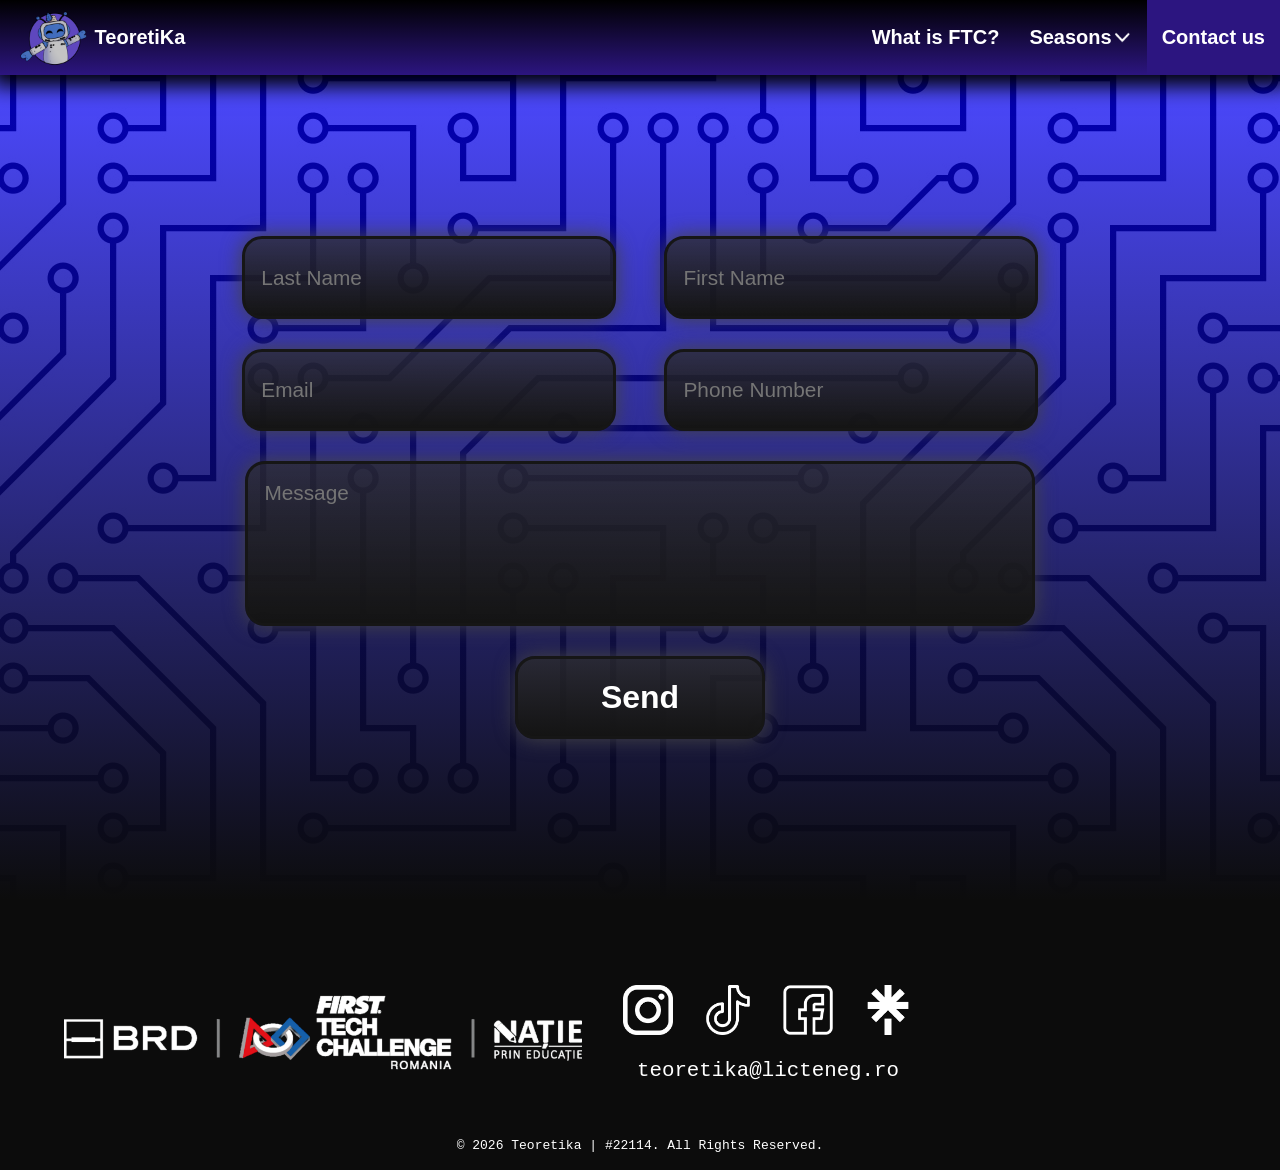
<file: contact.html>
<!doctype html>

<html lang="en" xmlns="http://www.w3.org/1999/xhtml">

<head>
  <meta charset="utf-8" />
  <meta name="viewport" content="width=device-width,initial-scale=1.0" />
  <title>Teoretika | 22114</title>
  <link rel="icon" type="image/x-icon" href="Images/teo.svg" />
  <link rel="stylesheet" href="sscontact.css" />
</head>

<body>
  <nav class="navbar">
    <div class="navbar_logo">
      <img class="resize" src="Images/teo.png" />
      <a href="index.html">
        <p>TeoretiKa</p>
      </a>
    </div>
    <div class="navbar_menu">
      <a href="/ftc.html">
        <div class="navbar_item">
          <p>What is FTC?</p>
        </div>
      </a>

      <div class="navbar_item" id="Dropdown">
        <p>Seasons</p>
        <img src="Images/arrowdown.png" />
        <div class="dropdown">
          <a href="season10.html">
            <div class="dropdown_item">
              <p>Season 10</p>
            </div>
          </a>
          <a href="season9.html">
            <div class="dropdown_item">
              <p>Season 9</p>
            </div>
          </a>
        </div>
      </div>
      <div class="navbar_item" id="on">
        <p>Contact us</p>
      </div>
    </div>
      <div class="phone_nav" onclick="Show_menu()">
        <div class="line1"></div>
        <div class="line1"></div>
        <div class="line1"></div>
      </div>
  </nav>
  <div class="topnav">
 <div id="menu_tabs" style="display: none;">
    <a href="/ftc.html">What is FTC?</a>
    <a href="javascript:void(0);" onclick="Show_seasons()">Seasons<img class="arrow" src="Images/arrowdown.png"></a>
    <div id="seasons" style="display: none;">
        <a href="season10.html">Season 10</a>
        <a href="season9.html">Season 9</a>
    </div>
    <a>Contact us</a>
</div>
  </div>

<script>
function Show_menu() {
  var x = document.getElementById("menu_tabs");
  if (x.style.display === "block") {
    x.style.display = "none";
  } else {
    x.style.display = "block";
  }
}
function Show_seasons() {
  var x = document.getElementById("seasons");
  if (x.style.display === "block") {
    x.style.display = "none";
  } else {
    x.style.display = "block";
  }
}
</script>

  <div class="main">
    <form id="contact-form" class="main_container" action="https://formspree.io/f/xljrddol" method="POST">
    <p id="form-status" class="form_status"></p>
  <input class="main_box" type="text" name="LastName" placeholder="Last Name" required />
  <input class="main_box" type="text" name="FirstName" placeholder="First Name" required />
  <input class="main_box" type="email" name="Email" placeholder="Email" required />
  <input  class="main_box" type="tel"  name="Phone"  placeholder="Phone Number"  required pattern="[0-9]+" title="Please enter only numbers." />
  <textarea class="main_box" name="Message" placeholder="Message"></textarea>
  <input class="main_box" type="submit" id="submit" value="Send" />

</form>

    <div class="main_g"></div>
  </div>

  <!-- FOOTER -->

  <div class="footer">
    <div class="ftc">
      <img src="Images/ftc.png" />
    </div>
    <div class="contact">
      <div class="links">
        <a href="https://www.instagram.com/teoretikaftc/" target="_blank" rel="noopener noreferrer">
          <div class="links_box"><img src="Images/instagram.png" /></div>
        </a>
        <a href="https://www.tiktok.com/@teoretikaftc" target="_blank" rel="noopener noreferrer">
          <div class="links_box"><img src="Images/tiktok.png" /></div>
        </a>
        <a href="https://www.facebook.com/profile.php?id=61581555331622" target="_blank" rel="noopener noreferrer">
          <div class="links_box"><img src="Images/facebook.png" /></div>
        </a>
        <a href="https://linktr.ee/teoretika?utm_source=ig&utm_medium=social&utm_content=link_in_bio" target="_blank"
          rel="noopener noreferrer">
          <div class="links_box"><img src="Images/linktree.png" /></div>
        </a>
      </div>
      <div class="email">
        <p>teoretika@licteneg.ro</p>
      </div>
    </div>
    <div class="copyright">
      <p>© 2026 Teoretika | #22114. All Rights Reserved.</p>
    </div>
  </div>
  <script>
    document.addEventListener('DOMContentLoaded', () => {
      const form = document.getElementById('contact-form');
      const status = document.getElementById('form-status');
      const submitBtn = document.getElementById('submit');

      if (!form) return;

      form.addEventListener('submit', async (e) => {
        e.preventDefault();

        const originalBtnValue = submitBtn.value;
        submitBtn.value = 'Sending...';
        submitBtn.disabled = true;

        const data = new FormData(form);

        // Preluăm valoarea câmpului de telefon
const phoneInput = form.querySelector('input[name="Phone"]');
const phoneRegex = /^[0-9]+$/; // Expresie care permite doar cifre

if (!phoneRegex.test(phoneInput.value.trim())) {
  status.innerText = 'Te rugăm să introduci un număr de telefon valid (doar cifre).';
  status.classList.add('error');
  submitBtn.value = originalBtnValue;
  submitBtn.disabled = false;
  return; // Oprește trimiterea
}

        try {
          const response = await fetch(form.action, {
            method: form.method,
            body: data,
            headers: {
              'Accept': 'application/json'
            }
          });

          if (response.ok) {
            status.innerText = 'Message sent successfully!';
            status.style.color = '#4CAF50';
            status.style.display = 'block';
            form.reset();
          } else {
            const responseData = await response.json();
            if (Object.hasOwn(responseData, 'errors')) {
              status.innerText = responseData.errors.map(error => error["message"]).join(", ");
              
            } else {
              status.innerText = 'Oops! There was a problem submitting your form.';
            }
            status.style.color = '#f44336';
            status.style.display = 'block';
            status.style.textShadow = '-1px -1px 0 #E0998B, 1px -1px 0 #E0998B, -1px 1px 0 #E0998B, 1px 1px 0 #E0998B';
          }
        } catch (error) {
          status.innerText = 'Oops! There was a network problem.';
          status.style.color = '#f44336';
          status.style.display = 'block';
          
        } finally {
          submitBtn.value = originalBtnValue;
          submitBtn.disabled = false;
        }
      });
    });
  </script>
</body>

</html>
</file>
<file: sscontact.css>
*{
    box-sizing:border-box;
    margin:0;
    padding:0;
}

*::selection {
  background: #00000069;
  color: rgb(115, 0, 202);
  text-shadow: none;
}

body {
    overflow-x: hidden;
}

    /*navbar start*/

.navbar{
    position: sticky;
    top:0;
    height:75px;
    width:auto;
    background: linear-gradient(black,rgb(44, 21, 128)) top center;
    display:flex;
    box-shadow: 1px 1px 20px 10px;
    z-index: 9999;
}

.navbar p, a{
    color:white;
    font-weight: bold;
    font-family: sans-serif;
    text-decoration: none;
    font-size:20px
}

.navbar_menu{
    right:0;
    position:absolute;
    width:auto;
    height:75px;
    flex-direction:row;
    display: flex;
    justify-content: flex-end;
}

.navbar_item{
    display: flex;
    height: 100%;
    align-items: center;
    padding:15px;
    position: relative;
}

#on {
    background-color: rgb(44, 21, 128);
}

#onn{
    background-color: #274fff;
}

.navbar_item:not(#on):hover{
    background: linear-gradient(#5739ff,rgb(41, 3, 255)) top center;
}

.navbar_item img{
    width:20px;
}

.dropdown{
    display: none;
    top:75px;
    width: 100%;
    position:absolute;
    left: 0;
    background-color: rgb(41, 3, 255);
    flex-direction: column;
    height: auto;
}

#Dropdown:hover .dropdown{
    display: flex;
    animation: drop 0.5s;
}

.dropdown_item{
    width: 100%;
    display: flex;
    justify-content: center;
    align-items: center;
    align-content: center;
    padding-top: 10px;
    padding-bottom: 10px;
}

.dropdown_item:hover{
    background-color: rgb(128, 119, 255);
}

.navbar_logo{
    display: flex;
    align-items: center;
    justify-content: center;
    width: 200px;
}

.navbar_logo p{
    transition: color 0.3s, transform 0.3s;
    color:white;
}

.navbar_logo p:hover{
    transform: scale(110%);
    color:rgb(209, 208, 208);
}



.resize{
    width:80px;
    height: auto;
}

.resize:hover{
    animation-name:spin;
    animation-duration: 3s;
    animation-direction: alternate;
}

@keyframes drop {
    0%{
        transform: translatey(-30px);
        opacity: 0;
    }
    100%{
        opacity: 1;
        transform: translate(0);
    }
}

@keyframes spin {
  from {
    transform: rotate(0deg);
  }
  to {
    transform: rotate(360deg);
  }
}

@media (max-width: 600px) {
.navbar_menu{
    display: none;
}

.phone_nav{
    display: flex;
    align-self: center;
    justify-content: center;
    flex-direction: column;
    align-items:center;
    gap:5px;
    right:10px;
    width: 50px;
    height: 50px;
    position: absolute;
}

.line1{
    width: 90%;
    height: 12%;
    background-color: white;
    border-radius:10px;
        
}

.topnav {
  overflow: auto;
  width: 100%;
  background: linear-gradient(rgb(44, 21, 128),rgba(11, 31, 212, 0.815)) top center;
  position: fixed;
  z-index: 9999999999;
}

.topnav #myLinks {
  display: none;
}

.topnav a {
  color: rgb(255, 255, 255);
  padding: 14px 16px;
  text-decoration: none;
  font-size: 17px;
  display: block;
}

.topnav a.icon {
  display: block;
  right: 3px;
}

.arrow{
    height: 10px;
}

}
@media (min-width: 601px) {
.phone_nav{
    display: none;
}

.line1{
    display: none;
        
}

.topnav {
 display: none;
}

.topnav #myLinks {
  display: none;
}

.topnav a {
 display: none;
}

.topnav a.icon {
  display: none;
}

.arrow{
    display: none;
}
}


/* main starts */


.main{
    display: flex;
    height: calc(100vh - 75px);
    width: 100%;
    background: linear-gradient(rgba(4, 0, 255, 0.712),rgb(12, 12, 12));
    z-index: 1;
    justify-content: center;

}

.main_container{
    display: flex;
    flex-direction: row;
    flex-wrap: wrap;
    gap:30px;
    height:100%;
    width: 65%;
    justify-content: space-evenly;
    align-self: center;
    align-items: center;
    align-content: center;
}

#name{
    display: flex;
    flex-direction: row;
}

.main_box{
    padding: 2%;
    color:white;
    background: linear-gradient(rgba(44, 44, 44, 0.76),rgb(20, 20, 20));
    border:solid rgb(22, 22, 22);
    border-radius: 20px;
    font-size: 130%;
    box-shadow: 0 0 20px rgb(68, 68, 68);
    font-family:Arial, Helvetica, sans-serif;
    animation: fade-up 1s;
}
.form_status {
  display: none;
  width: 100%;
  text-align: center;
  font-size: 40px;
  font-weight: bold;
  margin-bottom: 20px;
  padding: 10px 15px;
  border-radius: 8px;
  box-sizing: border-box;

}

input:-webkit-autofill,
input:-webkit-autofill:hover, 
input:-webkit-autofill:focus, 
input:-webkit-autofill:active{
    -webkit-box-shadow: 0 0 0 100px rgb(44, 44, 44) inset !important;
    -webkit-text-fill-color: rgb(255, 255, 255) !important;
}

input{
    height:10%;
    width: 45%;
}

textarea{
    height: 20%;
    min-height: 10%;
    width: 95%;
    resize: none;
}

#submit{
    padding:0 ;
    align-items: center;
    font-weight: bold;
    font-size:200%;
    height: 10%;
    width: 30%;
    transition: all 0.7s;
}

#submit:hover{
    transform: scale(110%);
    background-color: black;
    box-shadow: 0 0 20px rgb(129, 129, 129);
}

@keyframes misca {
	0% {
		transform: translate(-80px, -80px);
	}

	50% {
		transform: translate(0, 0);
	}

	100% {
		transform: translate(-80px, -80px);
	}
}

@keyframes fade-up {
    0%{
        opacity: 0;
        transform: translatey(30px);
    }
    100%{
        opacity: 1;
        transform: translatey(0);
    }
}

.main_g{
    position: absolute;
    height: calc(100vh + 5px);
    background-image: url(Images/patternpoate.jpg);
    animation: misca 30s linear infinite;
    width: calc(100% + 80px);
    z-index: -1;
}

@media (max-width: 600px) {

.main_box{
    flex-direction: column;
    width:95%;
}

#submit{
    font-size:100%;
    width: 50%;
}

}
@media (max-width: 768px) 
{
    
   #submit{
    font-size:120%;
}
    
}




/* footer start */



.footer{
    display: flex;
    position: relative;
    height: 30vh;
    background-color: rgb(12, 12, 12);
}

.ftc{
    top:0;
    height: 100%;
    width: 45%;
    position: relative;
    left:5%;
    align-content: center;
}

.ftc img{
    position: relative;
    width: 90%;
}

.contact{
    position: absolute;
    top:0;
    height: 100%;
    width: 50%;
    right:0;
    
}


.links{
    display: flex;
    position: absolute;
    top:calc(15vh - 50px);
    height: 50px;
    gap:30px;
    width: 40%;
    justify-self: center;
    justify-content: center;
}

.links_box{
    height: 50px;
}

.links_box img{
    position: relative;
    left:0;
    height: 100%;
    transition: all 0.6s;
}

.links_box img:hover{
    transform: scale(130%);
}

.email{
    position:absolute;
    width:40%;
    bottom:calc(15vh - 60px);
    display: flex;
    height: 50px;
    justify-self: center;
    justify-content: center;
    align-items: center;
}

.email p{
    color:white;
    font-size: 160%;
    font-family:monospace ;
}

.copyright{
    display: flex;
    color: white;
    position: absolute;
    height: 50px;
    bottom: 0;
    left:0;
    right: 0;
    justify-self: center;
    align-items: center;
    font-family: monospace;
}

@media (max-width:600px){
    
.ftc{
    display: flex;
    width: 100%;
    left: 0;
    right:0;
    justify-items: center;
    height: 30%;
}

.ftc img{
    top:20px;
    position: absolute;
    right: 0;
    left: 0;
    justify-self: center;
}

.contact{
    top:30px;
    position: absolute;
    width:100%;
    height:fit-content;
}
    
.email{
    top:107px;
}

}
</file>
